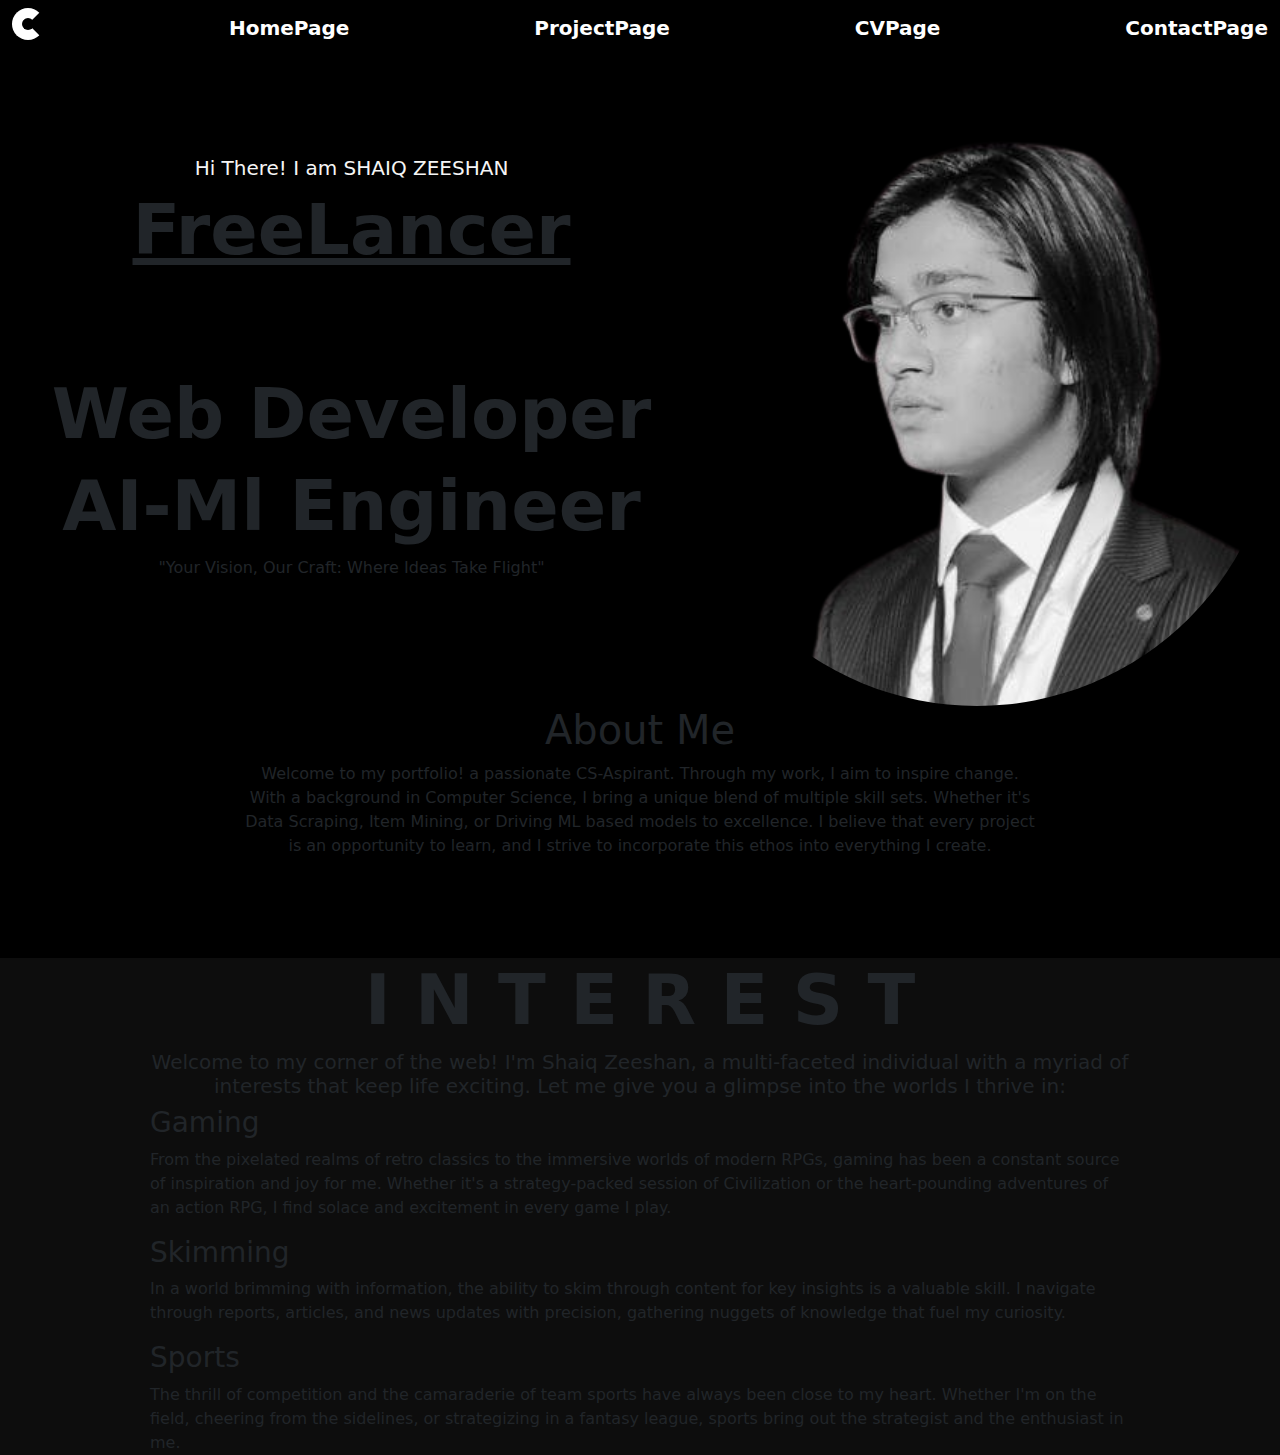
<file: index.html>
<!DOCTYPE html>
<html>
    <title>PORTFOLIO | SHAIQ ZEESHAN</title>
    <head>
    <link href="https://cdn.jsdelivr.net/npm/bootstrap@5.3.3/dist/css/bootstrap.min.css" rel="stylesheet">
    <link rel="stylesheet" href="style.css"> 
        <nav class="navbar navbar-expand-md">
            <div class="container-fluid">
                    <h1 class="spinner-border"></h1>
                    <a  class="n1"  href="index.html" >HomePage</a>
                    <a  class="n1" href="ProjectPage.html">ProjectPage</a>
                    <a  class="n1" href="CVPage.html">CVPage</a>
                    <a  class="n1" href="ContactPage.html">ContactPage</a>
                  </div>
              </nav>
</head>
<body>
    
    <div class="container-mt" >
    <div class="row">
        <div class="col-md intro">
            <h2 class="name" style="color: whitesmoke;">Hi There! I am SHAIQ ZEESHAN</h2>
            <h1 class="worth" style="text-decoration: underline;" >FreeLancer</h1>
            <div class="line">
                <h1 class="worth" style="text-align: center;">Web Developer</h1>
                <h1 class="worth" style="text-align: center;">AI-Ml Engineer</h1>
                <p style="text-align: center;">"Your Vision, Our Craft: Where Ideas Take Flight"</p>
        </div>
        </div>
        <div class="col-md  img">
            <img class="rounded-circle"  src="img.png" >
        </div> 

    </div>
    </div>
    <div class="rowaboutme">
        <h1 style="text-align: center;">About Me</h1>
        <p style="text-align: center;">Welcome to my portfolio!
            a passionate CS-Aspirant.
            Through my work, I aim to inspire change.<br>
            With a background in Computer Science, I bring a unique blend of multiple skill sets.
            Whether it's<br> Data Scraping, Item Mining, or Driving ML based models to excellence.
            I believe that every project<br> is an opportunity to learn, and I strive to incorporate this ethos into everything I create.</p>
    </div>
    </div>
    <div class="container-mt" style="background-color: rgba(169, 169, 169, 0.073);">
    <div class="row-md in">
        <h1 class="interest">I N T E R E S T</h1>

        <h2 style="font-size: 20px; text-align: center;">Welcome to my corner of the web! I'm Shaiq Zeeshan,
            a multi-faceted individual with a myriad of interests
            that keep life exciting. Let me give you a glimpse into
            the worlds I thrive in:</h2>
        <article>
            <h3>Gaming</h3>
        <p>From the pixelated realms of retro classics to the
            immersive worlds of modern RPGs, gaming has been a constant
            source of inspiration and joy for me. Whether it's a strategy-packed session of
            Civilization or the heart-pounding adventures of an action RPG, I find solace and
            excitement in every game I play.</p>
        </article>
        <article>
            <h3>Skimming</h3>
        <p>In a world brimming with information,
            the ability to skim through content for key insights is a valuable skill.
            I navigate through reports, articles, and news updates with precision,
            gathering nuggets of knowledge that fuel my curiosity.</p>
        </article>
        <article>
            <h3>Sports</h3>
        <p>The thrill of competition and the camaraderie of team sports have always been close to my heart. Whether I'm on the field, cheering from the sidelines, or strategizing in a fantasy league, sports bring out the strategist and the enthusiast in me.
        </p>
        </article>
    </div>
    </div>
</body>

        

    
</html>
</file>
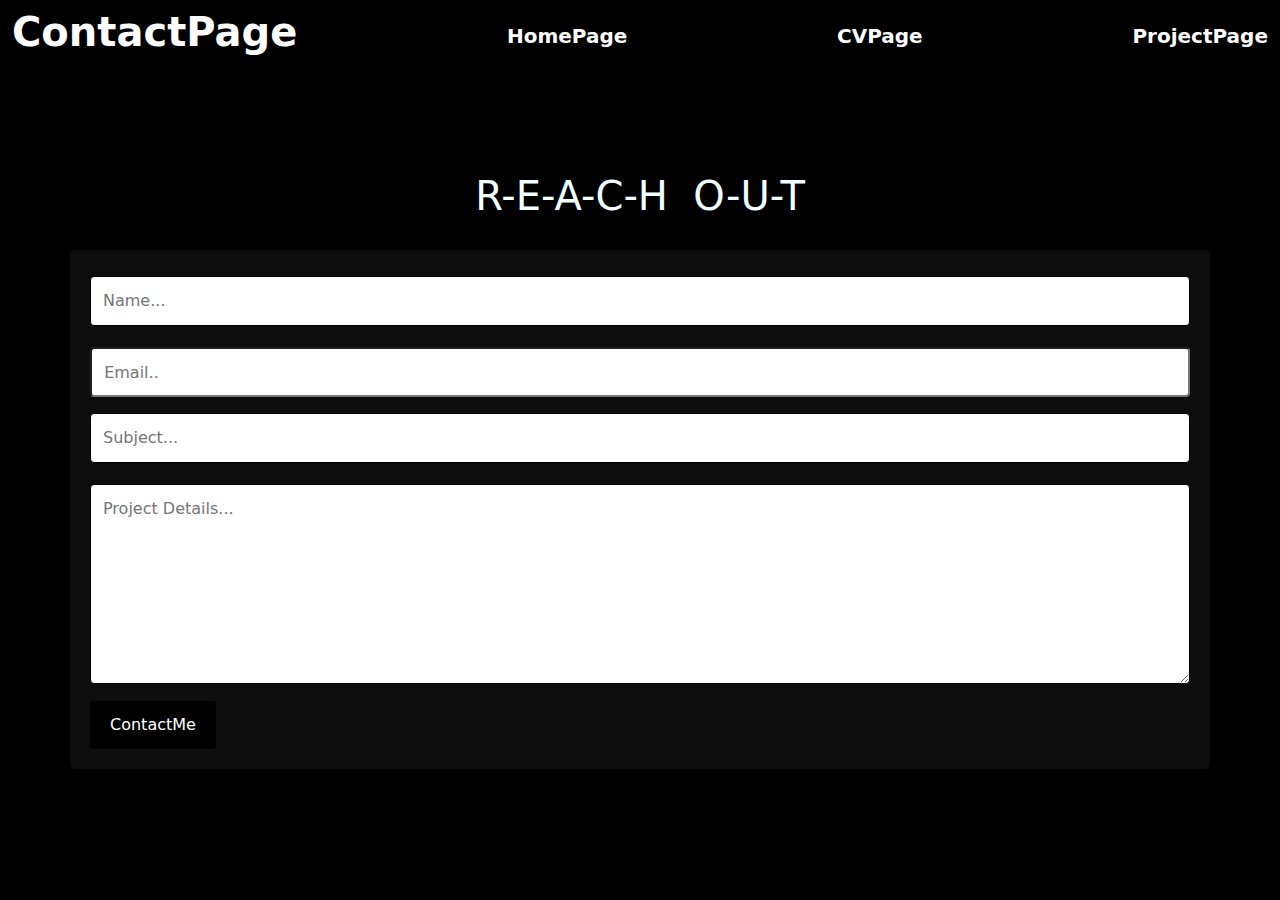
<file: ContactPage.html>
<!DOCTYPE html>
<html>
    <title>PORTFOLIO | SHAIQ ZEESHAN</title>
    <head>
    <link href="https://cdn.jsdelivr.net/npm/bootstrap@5.3.3/dist/css/bootstrap.min.css" rel="stylesheet">
    <link rel="stylesheet" href="style.css"> 
        <nav class="navbar navbar-expand-md">
            <div class="container-fluid">
                    <h1 class="n1" style="font-weight:bolder;" href="ContactPage.html">ContactPage</h1>
                    <a  class="n1" href="index.html">HomePage</a>
                    <a  class="n1" href="CVPage.html">CVPage</a>
                    <a  class="n1" href="ProjectPage.html">ProjectPage</a>
                  </div>
              </nav>
</head>
<body>
<div class="span">
<h1 class="masterpeice">R-E-A-C-H&nbsp;&nbsp;O-U-T</h1>
</div>
<div class="container">
  <form>
    <input type="text" placeholder="Name..." required>
    <input class="em" type="email" placeholder="&nbsp;&nbsp;Email.." required>
    <input type="text" placeholder="Subject..." required>
    <textarea placeholder="Project Details..." required></textarea>
    <input type="submit" value="ContactMe">
  </form>
</div>
</body>
</file>
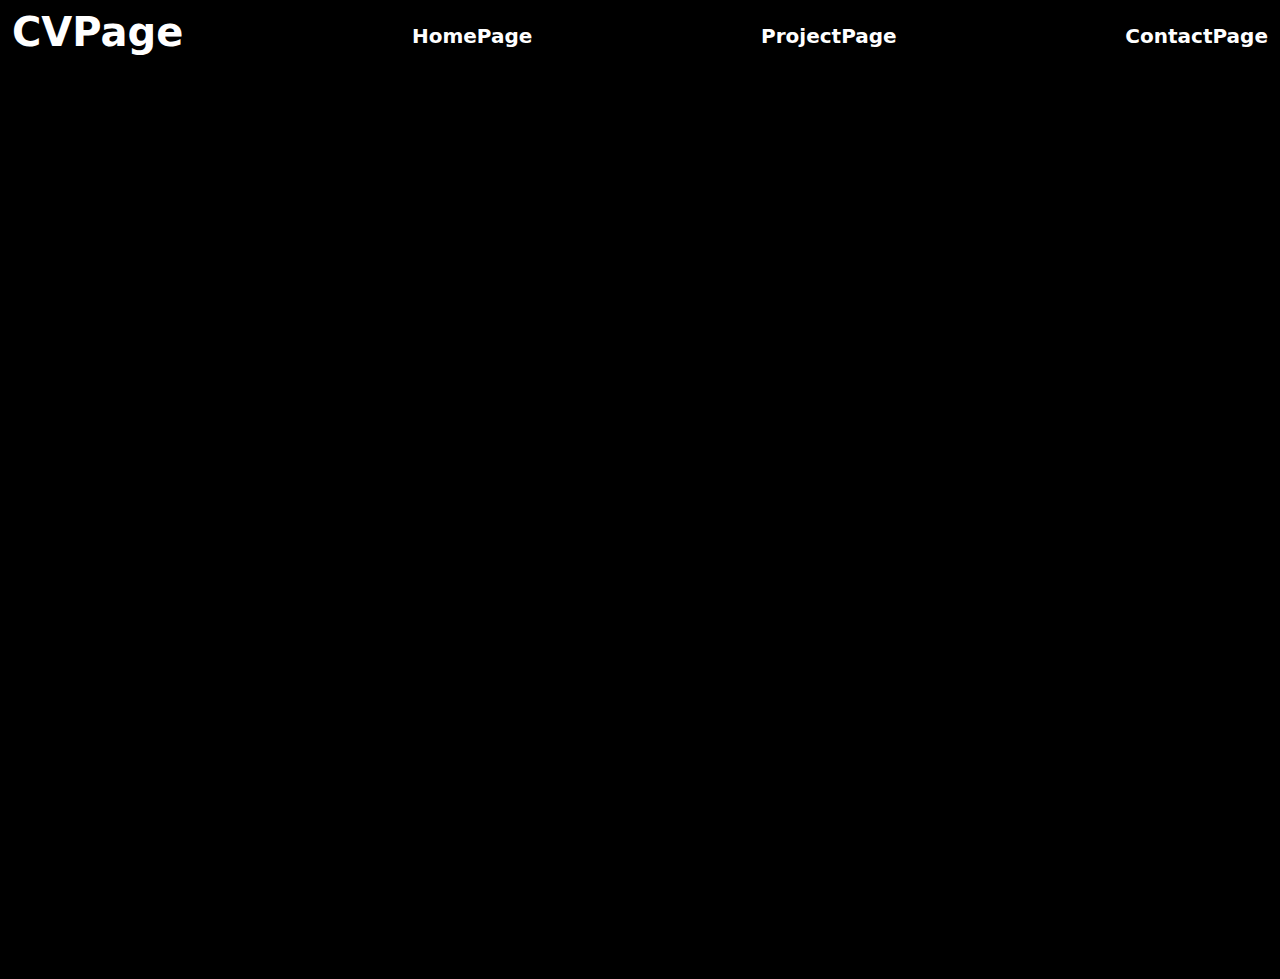
<file: CVPage.html>
<!DOCTYPE html>
<html>
    <title>PORTFOLIO | SHAIQ ZEESHAN</title>
    <head>
    <link href="https://cdn.jsdelivr.net/npm/bootstrap@5.3.3/dist/css/bootstrap.min.css" rel="stylesheet">
    <link rel="stylesheet" href="style.css"> 
        <nav class="navbar navbar-expand-md">
            <div class="container-fluid">
                    <h1  class="n1" style="font-weight:bolder;" href="CVPage.html">CVPage</h1>
                    <a  class="n1" href="index.html" >HomePage</a>
                    <a  class="n1" href="ProjectPage.html">ProjectPage</a>
                    <a  class="n1" href="ContactPage.html">ContactPage</a>
                  </div>
              </nav>
</head>
<body>
    <iframe class="pdf" 
    src="ShaiqResume.pdf" width="800" height="500">
</iframe>
</file>
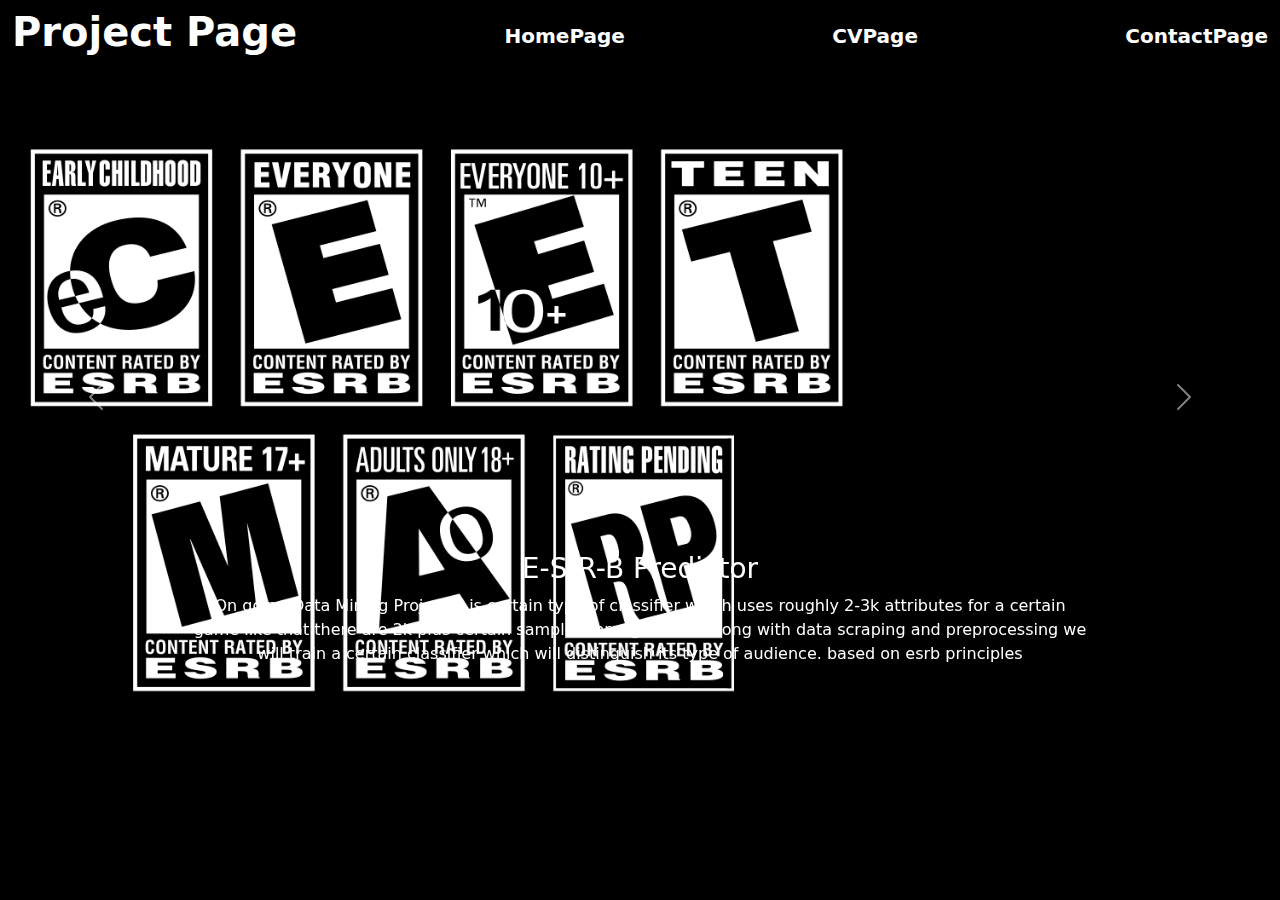
<file: ProjectPage.html>
<!DOCTYPE html>
<html>
    <title>PORTFOLIO | SHAIQ ZEESHAN</title>
    <head>
    <link href="https://cdn.jsdelivr.net/npm/bootstrap@5.3.3/dist/css/bootstrap.min.css" rel="stylesheet">
    <link rel="stylesheet" href="style.css"> 
    <script src="https://cdn.jsdelivr.net/npm/bootstrap@5.3.3/dist/js/bootstrap.bundle.min.js"></script>
        <nav class="navbar navbar-expand-md">
            <div class="container-fluid">
                    <h1 class="n1"style="font-weight:bolder;" href="ProjectPage.html">Project Page</h1>
                    <a  class="n1" href="index.html" >HomePage</a>
                    <a  class="n1" href="CVPage.html">CVPage</a>
                    <a  class="n1" href="ContactPage.html">ContactPage</a>
                  </div>
              </nav>
</head>
<body>


  <div id="slides" class="carousel slide" data-bs-ride="carousel">
    
    <div class="carousel-inner">
      <div class="carousel-item active">
        <img src="esrb.png" alt="E-S-R-B" style="min-width: max-content;">
        <div class="carousel-caption" style="text-decoration: azure;">
          <h3>E-S-R-B Predictor</h3>
          <p>On going Data Mining Project
            it is certain type of classifier which uses roughly 2-3k attributes for a certain game
          like that there are 2k plus certain samples through which along with data scraping and preprocessing
          we will train a certain classifier which will distinguish its type of audience. based on esrb principles
          </p>
        </div>
      </div>
      <div class="carousel-item">
        <img src="face.jpeg" alt="Chicago"  style="min-width: max-content;">
        <div class="carousel-caption" style="text-decoration: azure;">
          <h3>Face Recognition Attendence System</h3>
          <p>A Deep Learning <b>YOLO-V8 Trained Model</b>
            about it the little detail on its deployment is that upon persons coming infront of webcam it auto analyzes him and
            mark his attendence it is an ease for administration purpose in all sector
            being Education, MedCare, or Employee driven Buisnesses it has vast application
            at Corporation level.
          </p>
        </div>
      </div>
      <div class="carousel-item">
        <img src="pua.jpeg" alt="New York" class="d-block" style="width: fit-content;">
        <div class="carousel-caption" style="text-decoration: azure;">
          <h3>UCI Air-Quality EDA Analysis</h3>
          <p>An EDA based project where UCI provided a data-set on which different preprocessing methods
            were appllied from covariance matrix manipulation to plotting boxplpots and histograms
            of their respective attributes. Identifying the outliers and missing values.
            Calculating 5 number Summary. Plotting Correlation onto a heatmap and identifying highest 
            and lowest correlating factor.
          </p>
        </div>
      </div>
    </div>

    <button class="carousel-control-prev" type="button" data-bs-target="#slides" data-bs-slide="prev">
      <span class="carousel-control-prev-icon"></span>
    </button>
    <button class="carousel-control-next" type="button" data-bs-target="#slides" data-bs-slide="next">
      <span class="carousel-control-next-icon"></span>
    </button>
  </div>
  

  
  </body>
</file>
<file: style.css>
*{
    @import url('https://fonts.googleapis.com/css2?family=Single+Day&display=swap') 
}
head{
    background-color: black;
}
body{
    background-color: black;
}
nav {
    background-color: black;
    color: white;
    font-size: 20px;
    font-weight: 600;
    box-shadow: 30;
    opacity :3;   
}

a  { 
    font-weight: 900;
    text-decoration-line: none;
}
a:link{
color: white;
}
a:visited{
color: white;
}
a:hover{
    text-decoration: underline;   
    text-decoration-color: orangered;
}
img{
    margin-top: 50px;
    width: 600px;
    height: 600px;
    transition: transform 0.3s ease;  
}
.intro{
    margin-top: 100px;
    margin-left: 50px;
    padding: auto;
    margin-right: none;
}
.worth{
    font-weight: bolder;
    font-size: 70px;
    text-align: center;
}
.name{
    font-weight: 20px;
    font-size: 20px;
    text-align: center;
}
.start{
    text-align: left;

    font-weight: bolder;
    font-size: 80px;
}
.rowaboutme{
margin-left: 100px;
margin-right: 100px;
}

button:hover{
    background-color: darkblue;
    color: white;
}

.interest{
    margin-top: 100px;
    font-weight: bolder;
    font-size: 70px;
    text-align: center;
}

img:hover{
    transform: translateY(-10px);
}

.aboutme{
    margin-top: 200px;

}
.line{
    margin-top: 100px ;
}

.in{
    margin-left: 150px;
    margin-right: 150px;
}


input[type=text], textarea {
    width: 100%;
    padding: 12px;
    border: 1px solid black;
    border-radius: 4px;
    box-sizing: border-box;
    margin-top: 6px;
    margin-bottom: 16px;
  }
  
  input[type=submit] {
    background-color: black;
    color: white;
    padding: 12px 20px;
    border: none;
    border-radius: 4px;
  }
  
  input[type=submit]:hover {
    background-color: rgb(245, 142, 8);
  }
  
  .container {
    border-radius: 5px;
    background-color:rgba(169, 169, 169, 0.073);;
    padding: 20px;
  }

  .span{
    margin-top: 100px;
  }

  input[type=email], select, textarea {
    margin-top: 5px;
    margin-bottom: 10px;
    padding-right: 12px;
    width: 100%; 
    height: 50px; 
    border-radius:4px;
  }

  input[type=email]::placeholder{
    margin-right: 10px;
  }

  textarea{
    height: 200px;
  }

.masterpeice{
    text-align: center; 
    color:azure;
    margin-bottom: 30px;
}

.pdf {
    width: 100%;
    aspect-ratio: 4 / 3;
}
.pdf,
html,
body {
    height: 100%;
    margin: 0;
    padding: 0;
}
</file>
